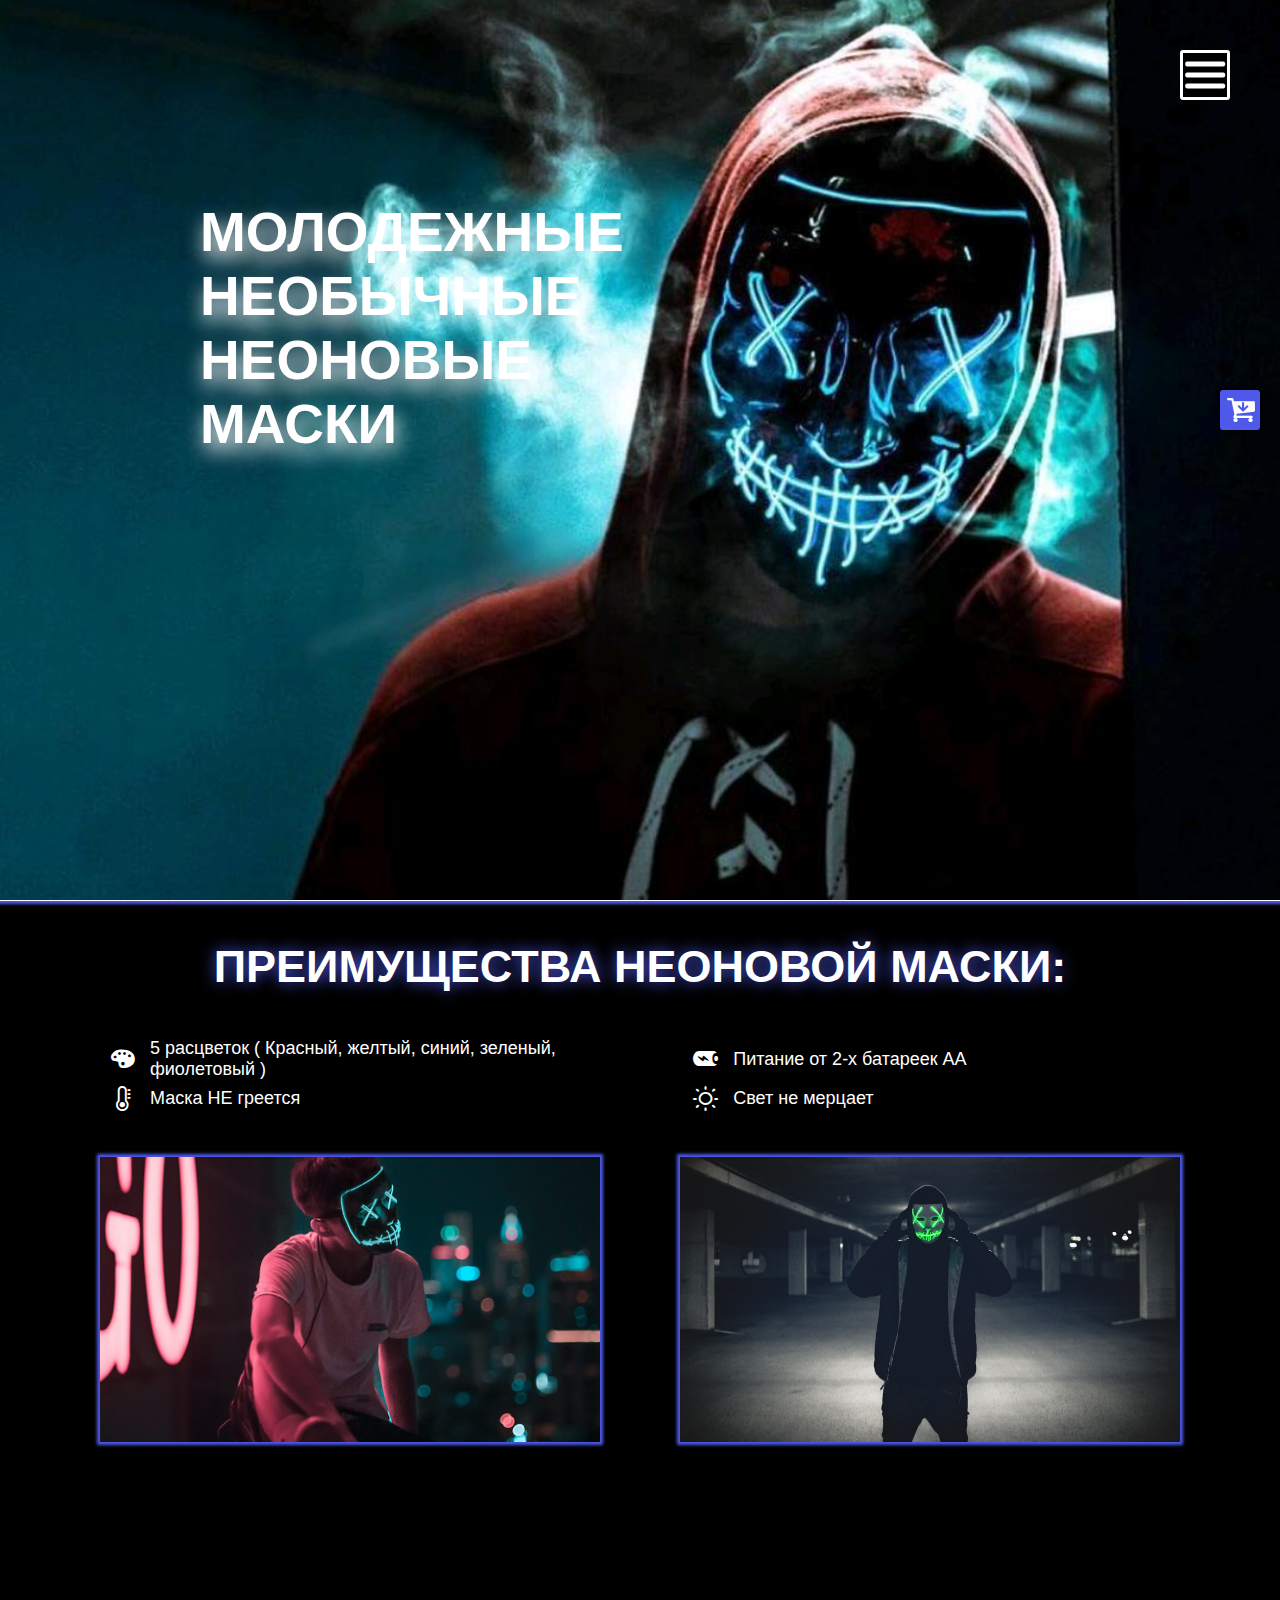
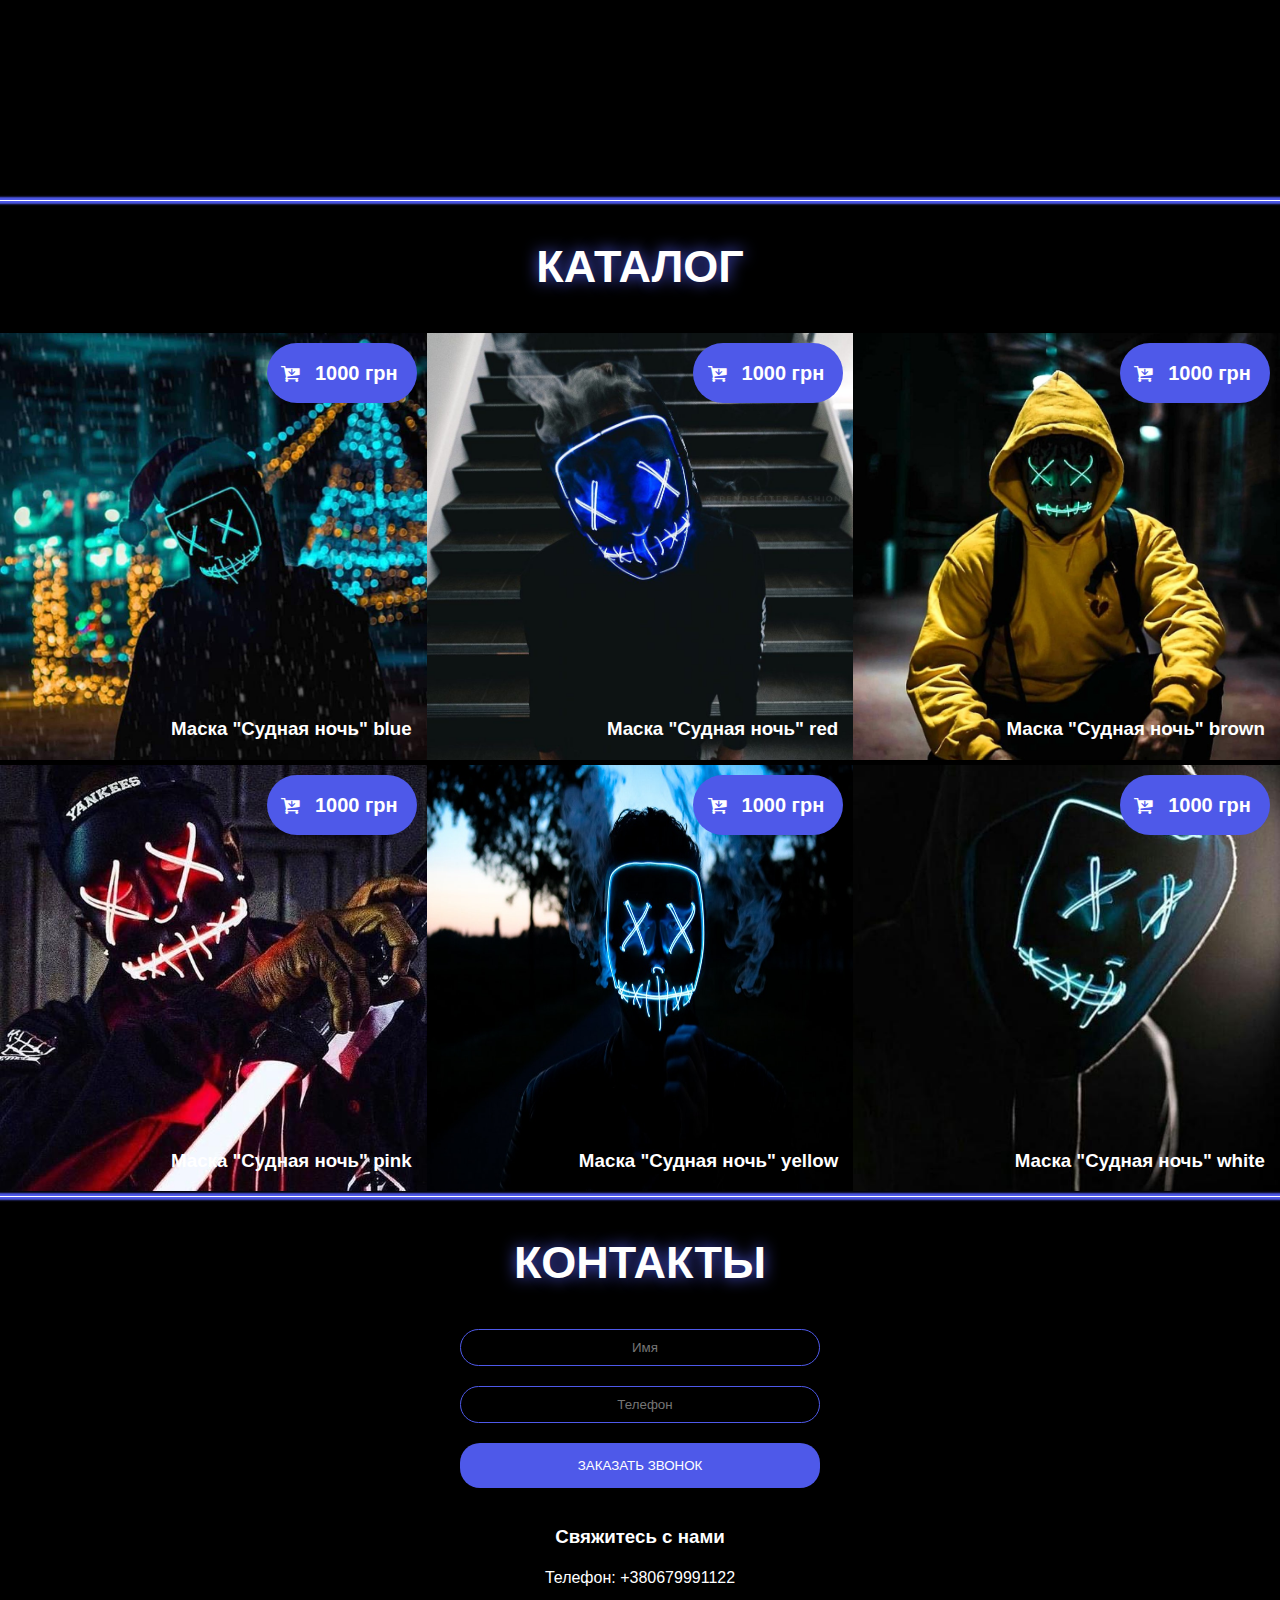
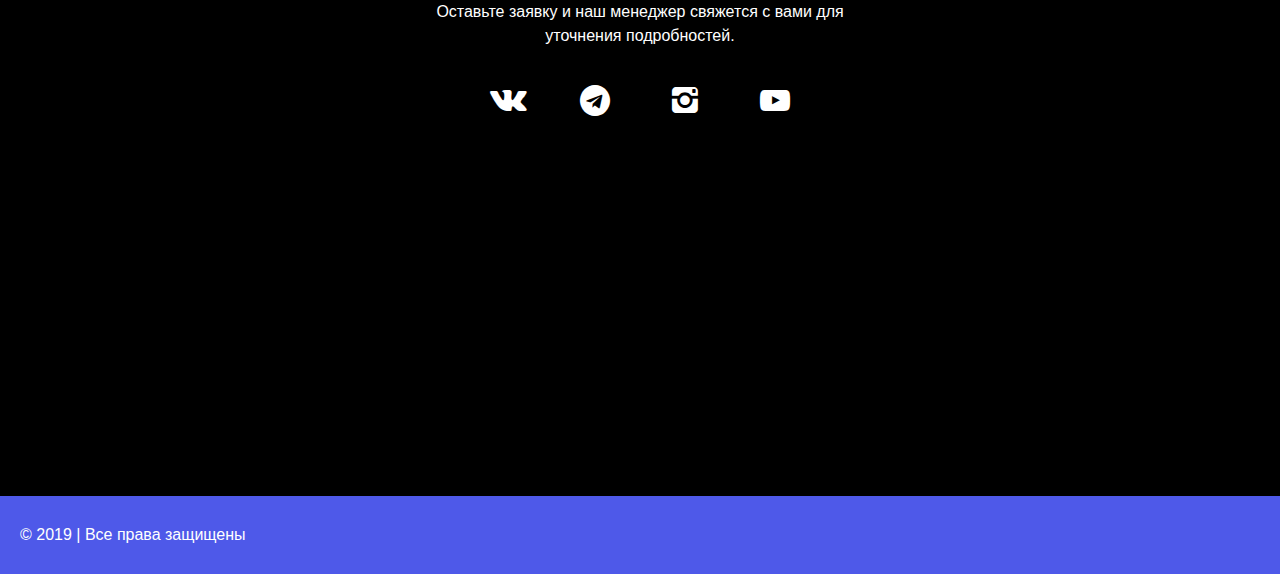
<file: index.html>
<!DOCTYPE html>
<html lang="ru">
<head>
	<meta charset="UTF-8">
	<meta name="viewport" content="width=device-width, initial-scale=1.0">
	<title>Неоновые маски</title>
	<link rel="icon" href="favicon.ico" type="image/x-icon" />
	<link rel="stylesheet" href="css/style.css">
	<link rel="stylesheet" href="css/icons.css">
</head>
<body>
	<button class="burger"><span></span></button>
	<header>
		<div class="header-content">
			<div class="contacts-menu">
				<a href="tel:+380998885511">0998885511</a>
			</div>
			<nav>
				<ul>
					<li><a href="#" data-section="cart">Корзина</a></li>
					<li><a href="#" data-section="catalog">Каталог</a></li>
					<li><a href="#" data-section="contacts">Контакты</a></li>
				</ul>
			</nav>
		</div>
	</header>
	<button class="cart-btn icon-cart-arrow-down"></button>
	<section class="top">
		<h1>Молодежные необычные неоновые маски</h1>
	</section>
	<section class="info">
		<div class="container advantages">
			<div class="advantages-text">
				<h2>Преимущества неоновой маски:</h2>
				<ul class="advantages-list">
					<li class="icon-art-gallery">5 расцветок ( Красный, желтый, синий, зеленый, фиолетовый )</li>
					<li class="icon-battery">Питание от 2-х батареек АА</li>
					<li class="icon-thermometer-0">Маска НЕ греется</li>
					<li class="icon-light-up">Свет не мерцает</li>
				</ul>
			</div>
			<div class="advantages-lightboxes">
				<div class="lightbox"><img src="images/4.jpg" alt="neonmask"></div>
				<div class="lightbox"><img src="images/8.jpg" alt="neonmask"></div>
			</div>
		</div>
	</section>
	<div class="line"></div>
	<section class="catalog" id="catalog">
		<h2>Каталог</h2>
		<div class="catalog-items">
			<div class="item">
				<img src="images/1.jpg" alt="mask">
				<h3 class="caption">Маска "Судная ночь" blue</h3>
				<span class="icon-cart-arrow-down price">1000 грн</span>
				<p>Lorem ipsum dolor sit amet, consectetur adipisicing elit. Ut amet repellendus neque soluta qui necessitatibus, voluptate possimus ipsa, vitae cumque tempora rerum quia laboriosam, impedit perferendis aperiam dignissimos. Adipisci, praesentium.</p>
			</div>
			<div class="item">
				<img src="images/2.jpg" alt="mask">
				<h3 class="caption">Маска "Судная ночь" red</h3>
				<span class="icon-cart-arrow-down price">1000 грн</span>
				<p>Lorem ipsum dolor sit amet, consectetur adipisicing elit. Nulla tempora quam officiis quae laboriosam, repudiandae voluptatem laborum ab magnam sed, vero nisi nemo officia perspiciatis in maiores est voluptatum architecto.</p>
			</div>
			<div class="item">
				<img src="images/3.jpg" alt="mask">
				<h3 class="caption">Маска "Судная ночь" brown</h3>
				<span class="icon-cart-arrow-down price">1000 грн</span>
				<p>Lorem ipsum dolor sit amet, consectetur adipisicing elit. Quam excepturi officia, iure dignissimos? Magnam suscipit sit quae laudantium incidunt aut quibusdam officia doloribus saepe, dolorum vel eius fugiat totam quisquam.</p>
			</div>
			<div class="item">
				<img src="images/11.jpg" alt="mask">
				<h3 class="caption">Маска "Судная ночь" pink</h3>
				<span class="icon-cart-arrow-down price">1000 грн</span>
				<p>Lorem ipsum dolor sit amet, consectetur adipisicing elit. Fuga facilis repellat veritatis deleniti debitis dolor dolorum amet? Labore nulla distinctio aliquid quod repellat, eaque doloribus, magni, praesentium similique officiis natus?</p>
			</div>
			<div class="item">
				<img src="images/6.jpg" alt="mask">
				<h3 class="caption">Маска "Судная ночь" yellow</h3>
				<span class="icon-cart-arrow-down price">1000 грн</span>
				<p>Lorem ipsum dolor sit amet, consectetur adipisicing elit. Repellendus labore voluptas deleniti blanditiis similique, a minima veritatis ipsam doloribus amet explicabo dolore autem in velit, dolor possimus sequi odit tenetur!</p>
			</div>
			<div class="item">
				<img src="images/10.jpg" alt="mask">
				<h3 class="caption">Маска "Судная ночь" white</h3>
				<span class="icon-cart-arrow-down price">1000 грн</span>
				<p>Lorem ipsum dolor sit amet, consectetur adipisicing elit. Voluptate enim ut, dolore commodi reprehenderit maxime. Fugit velit, quos est illum qui necessitatibus, molestias maiores eius minus incidunt excepturi, doloremque? Explicabo!</p>
			</div>
		</div>
	</section>
	<section class="contacts" id="contacts">
		<div class="container">
			<h2>Контакты</h2>
			<div class="contacts-block">
				<form id="callback" method="post" action="telegram.php">
					<input type="text" name="fname" placeholder="Имя">
					<input type="text" name="phone" placeholder="Телефон">
					<button id="callback1" class="btn">Заказать звонок</button>
				</form>
				<div class="contacts-block-text">
					<h3>Свяжитесь с нами</h3>
					<p>Телефон: <a href="tel:0679991122">+380679991122</a></p>
					<p>Оставьте заявку и наш менеджер свяжется с вами для уточнения подробностей.</p>
					<div class="socials">
						<a href="#" class="icon-vk"></a>
						<a href="#" class="icon-telegram"></a>
						<a href="#" class="icon-instagram-1"></a>
						<a href="#" class="icon-youtube-play"></a>
					</div>
				</div>
			</div>
		</div>
	</section>
	<footer>
		© 2019 | Все права защищены
	</footer>
	<!-- <div style="height: 100px;"></div> -->
	<div class="lightbox-ovarlay">
		<div class="lightbox-content">
			<span class="close">&times;</span>
			<img src="images/1.jpg" alt="lightbox">
		</div>
	</div>
	<div class="item-overlay">
		<div class="item-content">
			<span class="close">&times;</span>
			<img src="images/1.jpg" alt="item image">
			<div class="item-content-text">
				<p class="caption"></p>
				<p class="descr"></p>
				<div class="bottom">
					<div class="price"></div>
					<button class="buy icon-cart-plus">купить</button>
				</div>
			</div>
		</div>
	</div>
	<div class="add-product">
		Товар добавлен в корзину
	</div>
	<div class="cart-overlay">
		<div class="cart-content">
			<div class="close-popup">&times;</div>
			<form action="order.php" id="cart">
				<div class="fields">
					<input type="text" name="name" placeholder="имя">
					<input type="text" name="phone" placeholder="телефон">
					<select name="delivery" id="delivery">
						<option value="0">Новая почта</option>
						<option value="1">Курьерская доставка</option>
					</select>
					<input type="text" name="adress"  placeholder="адрес">
<!-- 					<div class="cart-order">
						
					</div> -->
					<div class="cart-order">
						<img src="images/1.jpg" alt="image">
						<div class="name-item">
							Маска "Судная ночь" red
						</div>
						<div class="price" name="price">1000 грн</div>
						<input type="hidden" name="itemname" value="Маска 'Судная ночь' yellow33">
						<input type="hidden" name="price" value="1000 грн">
						<div class="close">&times;</div>
					</div>
					<div class="cart-order">
						<img src="images/1.jpg" alt="image">
						<div class="name-item">
							Маска "Судная ночь" blue
						</div>
						<div class="price" name="price">1000 грн</div>
						<input type="hidden" name="itemname" value="Маска 'Судная ночь' yellow33">
						<input type="hidden" name="price" value="1000 грн">
						<div class="close">&times;</div>
					</div>
					<div class="cart-order">
						<img src="images/1.jpg" alt="image">
						<div class="name-item">
							Маска "Судная ночь" yellow
						</div>
						<div class="price" name="price">1000 грн</div>
						<input type="hidden" name="itemname" value="Маска 'Судная ночь' yellow33">
						<input type="hidden" name="price" value="1000 грн">
						<div class="close">&times;</div>
					</div>
					<button>Заказать</button>
				</div>
			</form>
		</div>
	</div>
	<script src="https://ajax.aspnetcdn.com/ajax/jQuery/jquery-3.3.1.min.js"></script>
	<script src="scripts/jquery.mask.min.js"></script>
	<script src="scripts/script.js"></script>
</body>
</html>
</file>
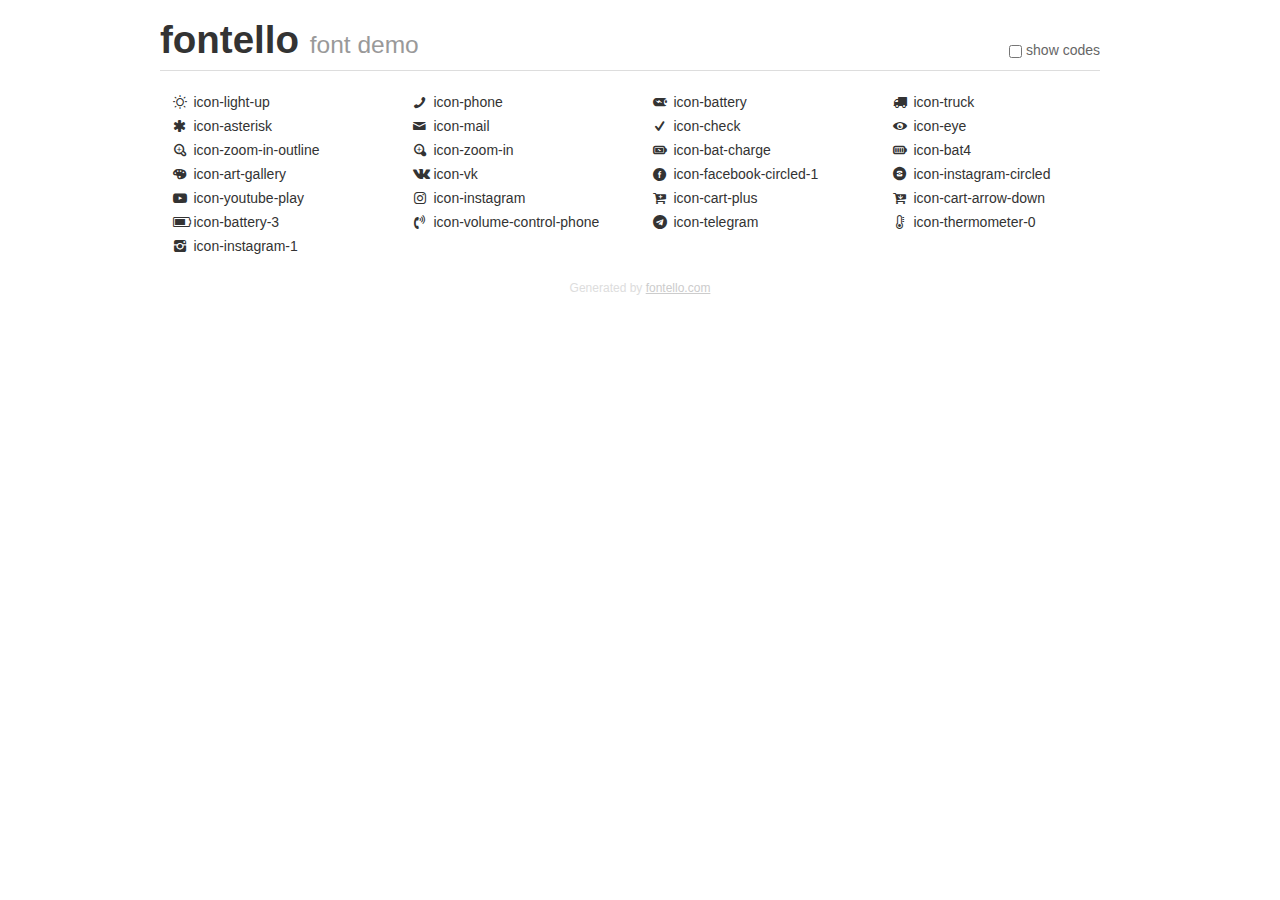
<file: fonts/fontello-ed1f04ac/demo.html>
<!DOCTYPE html>
<html>
  <head><!--[if lt IE 9]><script language="javascript" type="text/javascript" src="//html5shim.googlecode.com/svn/trunk/html5.js"></script><![endif]-->
    <meta charset="UTF-8"><style>/*
 * Bootstrap v2.2.1
 *
 * Copyright 2012 Twitter, Inc
 * Licensed under the Apache License v2.0
 * http://www.apache.org/licenses/LICENSE-2.0
 *
 * Designed and built with all the love in the world @twitter by @mdo and @fat.
 */
.clearfix {
  *zoom: 1;
}
.clearfix:before,
.clearfix:after {
  display: table;
  content: "";
  line-height: 0;
}
.clearfix:after {
  clear: both;
}
html {
  font-size: 100%;
  -webkit-text-size-adjust: 100%;
  -ms-text-size-adjust: 100%;
}
a:focus {
  outline: thin dotted #333;
  outline: 5px auto -webkit-focus-ring-color;
  outline-offset: -2px;
}
a:hover,
a:active {
  outline: 0;
}
button,
input,
select,
textarea {
  margin: 0;
  font-size: 100%;
  vertical-align: middle;
}
button,
input {
  *overflow: visible;
  line-height: normal;
}
button::-moz-focus-inner,
input::-moz-focus-inner {
  padding: 0;
  border: 0;
}
body {
  margin: 0;
  font-family: "Helvetica Neue", Helvetica, Arial, sans-serif;
  font-size: 14px;
  line-height: 20px;
  color: #333;
  background-color: #fff;
}
a {
  color: #08c;
  text-decoration: none;
}
a:hover {
  color: #005580;
  text-decoration: underline;
}
.row {
  margin-left: -20px;
  *zoom: 1;
}
.row:before,
.row:after {
  display: table;
  content: "";
  line-height: 0;
}
.row:after {
  clear: both;
}
[class*="span"] {
  float: left;
  min-height: 1px;
  margin-left: 20px;
}
.container,
.navbar-static-top .container,
.navbar-fixed-top .container,
.navbar-fixed-bottom .container {
  width: 940px;
}
.span12 {
  width: 940px;
}
.span11 {
  width: 860px;
}
.span10 {
  width: 780px;
}
.span9 {
  width: 700px;
}
.span8 {
  width: 620px;
}
.span7 {
  width: 540px;
}
.span6 {
  width: 460px;
}
.span5 {
  width: 380px;
}
.span4 {
  width: 300px;
}
.span3 {
  width: 220px;
}
.span2 {
  width: 140px;
}
.span1 {
  width: 60px;
}
[class*="span"].pull-right,
.row-fluid [class*="span"].pull-right {
  float: right;
}
.container {
  margin-right: auto;
  margin-left: auto;
  *zoom: 1;
}
.container:before,
.container:after {
  display: table;
  content: "";
  line-height: 0;
}
.container:after {
  clear: both;
}
p {
  margin: 0 0 10px;
}
.lead {
  margin-bottom: 20px;
  font-size: 21px;
  font-weight: 200;
  line-height: 30px;
}
small {
  font-size: 85%;
}
h1 {
  margin: 10px 0;
  font-family: inherit;
  font-weight: bold;
  line-height: 20px;
  color: inherit;
  text-rendering: optimizelegibility;
}
h1 small {
  font-weight: normal;
  line-height: 1;
  color: #999;
}
h1 {
  line-height: 40px;
}
h1 {
  font-size: 38.5px;
}
h1 small {
  font-size: 24.5px;
}
body {
  margin-top: 90px;
}
.header {
  position: fixed;
  top: 0;
  left: 50%;
  margin-left: -480px;
  background-color: #fff;
  border-bottom: 1px solid #ddd;
  padding-top: 10px;
  z-index: 10;
}
.footer {
  color: #ddd;
  font-size: 12px;
  text-align: center;
  margin-top: 20px;
}
.footer a {
  color: #ccc;
  text-decoration: underline;
}
.the-icons {
  font-size: 14px;
  line-height: 24px;
}
.switch {
  position: absolute;
  right: 0;
  bottom: 10px;
  color: #666;
}
.switch input {
  margin-right: 0.3em;
}
.codesOn .i-name {
  display: none;
}
.codesOn .i-code {
  display: inline;
}
.i-code {
  display: none;
}
@font-face {
      font-family: 'fontello';
      src: url('./font/fontello.eot?51770106');
      src: url('./font/fontello.eot?51770106#iefix') format('embedded-opentype'),
           url('./font/fontello.woff?51770106') format('woff'),
           url('./font/fontello.ttf?51770106') format('truetype'),
           url('./font/fontello.svg?51770106#fontello') format('svg');
      font-weight: normal;
      font-style: normal;
    }
     
     
    .demo-icon
    {
      font-family: "fontello";
      font-style: normal;
      font-weight: normal;
      speak: none;
     
      display: inline-block;
      text-decoration: inherit;
      width: 1em;
      margin-right: .2em;
      text-align: center;
      /* opacity: .8; */
     
      /* For safety - reset parent styles, that can break glyph codes*/
      font-variant: normal;
      text-transform: none;
     
      /* fix buttons height, for twitter bootstrap */
      line-height: 1em;
     
      /* Animation center compensation - margins should be symmetric */
      /* remove if not needed */
      margin-left: .2em;
     
      /* You can be more comfortable with increased icons size */
      /* font-size: 120%; */
     
      /* Font smoothing. That was taken from TWBS */
      -webkit-font-smoothing: antialiased;
      -moz-osx-font-smoothing: grayscale;
     
      /* Uncomment for 3D effect */
      /* text-shadow: 1px 1px 1px rgba(127, 127, 127, 0.3); */
    }
     </style>
    <link rel="stylesheet" href="css/animation.css"><!--[if IE 7]><link rel="stylesheet" href="css/" + font.fontname + "-ie7.css"><![endif]-->
    <script>
      function toggleCodes(on) {
        var obj = document.getElementById('icons');
      
        if (on) {
          obj.className += ' codesOn';
        } else {
          obj.className = obj.className.replace(' codesOn', '');
        }
      }
      
    </script>
  </head>
  <body>
    <div class="container header">
      <h1>fontello <small>font demo</small></h1>
      <label class="switch">
        <input type="checkbox" onclick="toggleCodes(this.checked)">show codes
      </label>
    </div>
    <div class="container" id="icons">
      <div class="row">
        <div class="the-icons span3" title="Code: 0xe800"><i class="demo-icon icon-light-up">&#xe800;</i> <span class="i-name">icon-light-up</span><span class="i-code">0xe800</span></div>
        <div class="the-icons span3" title="Code: 0xe801"><i class="demo-icon icon-phone">&#xe801;</i> <span class="i-name">icon-phone</span><span class="i-code">0xe801</span></div>
        <div class="the-icons span3" title="Code: 0xe802"><i class="demo-icon icon-battery">&#xe802;</i> <span class="i-name">icon-battery</span><span class="i-code">0xe802</span></div>
        <div class="the-icons span3" title="Code: 0xe803"><i class="demo-icon icon-truck">&#xe803;</i> <span class="i-name">icon-truck</span><span class="i-code">0xe803</span></div>
      </div>
      <div class="row">
        <div class="the-icons span3" title="Code: 0xe804"><i class="demo-icon icon-asterisk">&#xe804;</i> <span class="i-name">icon-asterisk</span><span class="i-code">0xe804</span></div>
        <div class="the-icons span3" title="Code: 0xe805"><i class="demo-icon icon-mail">&#xe805;</i> <span class="i-name">icon-mail</span><span class="i-code">0xe805</span></div>
        <div class="the-icons span3" title="Code: 0xe806"><i class="demo-icon icon-check">&#xe806;</i> <span class="i-name">icon-check</span><span class="i-code">0xe806</span></div>
        <div class="the-icons span3" title="Code: 0xe807"><i class="demo-icon icon-eye">&#xe807;</i> <span class="i-name">icon-eye</span><span class="i-code">0xe807</span></div>
      </div>
      <div class="row">
        <div class="the-icons span3" title="Code: 0xe808"><i class="demo-icon icon-zoom-in-outline">&#xe808;</i> <span class="i-name">icon-zoom-in-outline</span><span class="i-code">0xe808</span></div>
        <div class="the-icons span3" title="Code: 0xe809"><i class="demo-icon icon-zoom-in">&#xe809;</i> <span class="i-name">icon-zoom-in</span><span class="i-code">0xe809</span></div>
        <div class="the-icons span3" title="Code: 0xe80a"><i class="demo-icon icon-bat-charge">&#xe80a;</i> <span class="i-name">icon-bat-charge</span><span class="i-code">0xe80a</span></div>
        <div class="the-icons span3" title="Code: 0xe80b"><i class="demo-icon icon-bat4">&#xe80b;</i> <span class="i-name">icon-bat4</span><span class="i-code">0xe80b</span></div>
      </div>
      <div class="row">
        <div class="the-icons span3" title="Code: 0xe80c"><i class="demo-icon icon-art-gallery">&#xe80c;</i> <span class="i-name">icon-art-gallery</span><span class="i-code">0xe80c</span></div>
        <div class="the-icons span3" title="Code: 0xe80d"><i class="demo-icon icon-vk">&#xe80d;</i> <span class="i-name">icon-vk</span><span class="i-code">0xe80d</span></div>
        <div class="the-icons span3" title="Code: 0xf051"><i class="demo-icon icon-facebook-circled-1">&#xf051;</i> <span class="i-name">icon-facebook-circled-1</span><span class="i-code">0xf051</span></div>
        <div class="the-icons span3" title="Code: 0xf05e"><i class="demo-icon icon-instagram-circled">&#xf05e;</i> <span class="i-name">icon-instagram-circled</span><span class="i-code">0xf05e</span></div>
      </div>
      <div class="row">
        <div class="the-icons span3" title="Code: 0xf16a"><i class="demo-icon icon-youtube-play">&#xf16a;</i> <span class="i-name">icon-youtube-play</span><span class="i-code">0xf16a</span></div>
        <div class="the-icons span3" title="Code: 0xf16d"><i class="demo-icon icon-instagram">&#xf16d;</i> <span class="i-name">icon-instagram</span><span class="i-code">0xf16d</span></div>
        <div class="the-icons span3" title="Code: 0xf217"><i class="demo-icon icon-cart-plus">&#xf217;</i> <span class="i-name">icon-cart-plus</span><span class="i-code">0xf217</span></div>
        <div class="the-icons span3" title="Code: 0xf218"><i class="demo-icon icon-cart-arrow-down">&#xf218;</i> <span class="i-name">icon-cart-arrow-down</span><span class="i-code">0xf218</span></div>
      </div>
      <div class="row">
        <div class="the-icons span3" title="Code: 0xf241"><i class="demo-icon icon-battery-3">&#xf241;</i> <span class="i-name">icon-battery-3</span><span class="i-code">0xf241</span></div>
        <div class="the-icons span3" title="Code: 0xf2a0"><i class="demo-icon icon-volume-control-phone">&#xf2a0;</i> <span class="i-name">icon-volume-control-phone</span><span class="i-code">0xf2a0</span></div>
        <div class="the-icons span3" title="Code: 0xf2c6"><i class="demo-icon icon-telegram">&#xf2c6;</i> <span class="i-name">icon-telegram</span><span class="i-code">0xf2c6</span></div>
        <div class="the-icons span3" title="Code: 0xf2cb"><i class="demo-icon icon-thermometer-0">&#xf2cb;</i> <span class="i-name">icon-thermometer-0</span><span class="i-code">0xf2cb</span></div>
      </div>
      <div class="row">
        <div class="the-icons span3" title="Code: 0xf32d"><i class="demo-icon icon-instagram-1">&#xf32d;</i> <span class="i-name">icon-instagram-1</span><span class="i-code">0xf32d</span></div>
      </div>
    </div>
    <div class="container footer">Generated by <a href="http://fontello.com">fontello.com</a></div>
  </body>
</html>
</file>
<file: css/style.css>
html,body{font-size:16px}body{margin:0;padding:0;font-family:"Arial","Helvetica",sans-serif;background-color:#000}*{-webkit-box-sizing:border-box;box-sizing:border-box;margin:0;padding:0}ul{list-style:none}a{text-decoration:none;display:inline-block;color:#fff}img{width:100%}p{color:#fff}h1,h2{color:#fff;text-transform:uppercase}h1{font-size:25px}h2{font-size:21px;text-align:center;text-shadow:0px 0px 15px #4e59e9}::-webkit-scrollbar{width:10px}::-webkit-scrollbar-track{background:#f1f1f1}::-webkit-scrollbar-thumb{background:#888;border-radius:5px}::-webkit-scrollbar-thumb:hover{background:#555}@media screen and (min-width: 960px){h1{font-size:55px}h2{font-size:45px}}.container{max-width:1200px;margin:0 auto;height:100%;padding:0 20px}.burger{position:fixed;top:20px;right:20px;padding:2px;width:50px;height:50px;background-color:#000;border:3px solid #fff;border-radius:3px;z-index:10;outline:none;cursor:pointer}.burger span,.burger::before,.burger::after{display:block;border-radius:2px;position:absolute;top:50%;left:50%;width:90%;-webkit-transform:translate(-50%, -50%);transform:translate(-50%, -50%);background-color:#fff;display:block;height:5px;content:"";-webkit-transition:.5s;transition:.5s}.burger span{-webkit-transition:.2s;transition:.2s}.burger::before{top:25%}.burger::after{top:75%}.burger.active span{width:0;height:0}.burger.active::before{top:50%;-webkit-transform:translate(-50%, -50%) rotate(-45deg);transform:translate(-50%, -50%) rotate(-45deg)}.burger.active::after{top:50%;-webkit-transform:translate(-50%, -50%) rotate(45deg);transform:translate(-50%, -50%) rotate(45deg)}header{background-color:rgba(0,0,0,0.75);color:#fff;position:fixed;top:0;left:0;width:100%;height:0%;overflow:hidden;z-index:5}header.active{height:100%}header .header-content{display:-webkit-box;display:-ms-flexbox;display:flex;-webkit-box-orient:vertical;-webkit-box-direction:normal;-ms-flex-direction:column;flex-direction:column;text-align:center;position:relative;top:25%;width:50%;margin:0 auto}header .header-content a{text-transform:uppercase;color:#fff;padding:5px}header .header-content .contacts-menu a{font-size:20px}header .header-content nav ul li{margin-top:10px}@media screen and (min-width: 960px){.burger{top:50px;right:50px}}section.top{background-image:url("../images/9.jpg");background-repeat:no-repeat;background-size:cover;height:100vh;padding:90px 20px}section.top h1{max-width:200px;text-shadow:2px 10px 20px #fff}@media screen and (min-width: 960px){section.top{padding:200px;background-position:0 25%}section.top h1{max-width:450px;text-shadow:2px 10px 20px #fff}}section.info{min-height:100vh;position:relative;overflow:hidden}section.info::before{content:"";display:block;border-top:1.5px solid #fff;-webkit-box-shadow:0 0 3px 3px #4e59e9;box-shadow:0 0 3px 3px #4e59e9}section.info .advantages{padding-top:40px}section.info .advantages-text{text-align:center}section.info .advantages-list{color:#fff;text-align:left;margin:20px 0}section.info .advantages-list li{padding:5px 0 3px 50px;position:relative}section.info .advantages-list li:before{display:block;font-size:25px;position:absolute;top:50%;left:5px;-webkit-transform:translateY(-50%);transform:translateY(-50%)}section.info .advantages-lightboxes{min-height:300px}section.info .advantages-lightboxes .lightbox{position:relative;padding-top:65%;overflow:hidden;margin-bottom:15px;-webkit-box-shadow:0 0 3px 3px #4e59e9;box-shadow:0 0 3px 3px #4e59e9}section.info .advantages-lightboxes .lightbox img{position:absolute;top:50%;left:50%;-webkit-transform:translate(-50%, -50%);transform:translate(-50%, -50%)}@media screen and (min-width: 960px){section.info .advantages-list{display:-webkit-box;display:-ms-flexbox;display:flex;-ms-flex-wrap:wrap;flex-wrap:wrap;-webkit-box-pack:justify;-ms-flex-pack:justify;justify-content:space-between;font-size:18px;padding:0 40px;margin:40px 0}section.info .advantages-list li{display:-webkit-box;display:-ms-flexbox;display:flex;-webkit-box-align:center;-ms-flex-align:center;align-items:center;width:46%}section.info .advantages-lightboxes{display:-webkit-box;display:-ms-flexbox;display:flex;-ms-flex-pack:distribute;justify-content:space-around;margin-top:45px}section.info .advantages-lightboxes .lightbox{position:relative;width:49%;max-width:500px;max-height:300px;padding-top:0}section.info .advantages-lightboxes .lightbox img{position:absolute;top:50%;left:50%;-webkit-transform:translate(-50%, -50%);transform:translate(-50%, -50%);cursor:pointer}}.lightbox-ovarlay{display:none;-webkit-box-pack:center;-ms-flex-pack:center;justify-content:center;-webkit-box-align:center;-ms-flex-align:center;align-items:center;position:fixed;top:0;left:0;z-index:20;width:100%;height:100vh;background-color:rgba(0,0,0,0.9)}.lightbox-ovarlay .lightbox-content{position:relative;overflow:hidden;max-width:700px;width:90%;height:auto;max-height:85%;display:-webkit-box;display:-ms-flexbox;display:flex;-webkit-box-align:center;-ms-flex-align:center;align-items:center;-webkit-box-pack:center;-ms-flex-pack:center;justify-content:center;border:2px solid #fff}.lightbox-ovarlay .lightbox-content img{-o-object-fit:cover;object-fit:cover}.lightbox-ovarlay .lightbox-content .close{position:absolute;top:10px;right:10px;color:#fff;font-size:30px;z-index:1;cursor:pointer}.catalog{min-height:100vh;position:relative}.catalog::before{content:"";display:block;border-top:1.5px solid #fff;-webkit-box-shadow:0 0px 2px 3px #4e59e9;box-shadow:0 0px 2px 3px #4e59e9}.catalog h2{padding:40px 0}.catalog-items .item{width:100%;position:relative;padding:0;text-align:right;margin-bottom:5px;overflow:hidden;cursor:pointer}.catalog-items .item:before{content:"";display:block;padding-top:100%}.catalog-items .item p{overflow:hidden;width:.1px;height:.1px;opacity:0}.catalog-items .item img{position:absolute;top:0;left:0;z-index:0;min-height:100%}.catalog-items .item h3,.catalog-items .item span{position:absolute;z-index:1;color:#fff}.catalog-items .item h3{padding:15px;bottom:1%;right:0}.catalog-items .item span{font-size:18px;font-weight:bold;background-color:#4e59e9;width:120px;height:50px;display:block;padding:15px;border-radius:25px;top:10px;right:10px}.catalog-items .item span:before{position:absolute;top:50%;left:12px;-webkit-transform:translate(-50%, -50%);transform:translate(-50%, -50%)}.item-overlay{position:fixed;top:0;right:0;z-index:11;width:100%;height:100%;background-color:rgba(0,0,0,0.75);display:none;-webkit-box-pack:center;-ms-flex-pack:center;justify-content:center}.item-content{position:relative;width:100%;height:100vh;max-width:400px;background-color:#fff;color:#000;overflow-y:scroll}.item-content *{color:#000}.item-content .close{position:absolute;top:20px;right:20px;font-size:40px;color:#fff;cursor:pointer}.item-content .item-content-text{padding:15px}.item-content .item-content-text .caption{font-size:25px;margin-bottom:10px}.item-content .item-content-text .bottom{display:-webkit-box;display:-ms-flexbox;display:flex;-webkit-box-pack:justify;-ms-flex-pack:justify;justify-content:space-between;margin-top:15px}.item-content .item-content-text .bottom .price{display:-webkit-box;display:-ms-flexbox;display:flex;-webkit-box-align:center;-ms-flex-align:center;align-items:center;font-weight:bold;font-size:18px}.item-content .item-content-text .bottom .buy{padding:15px 20px;border:none;border-radius:20px;background-color:#4e59e9;color:#fff;text-transform:uppercase;position:relative;width:115px;text-align:right;outline:none;cursor:pointer}.item-content .item-content-text .bottom .buy:before{position:absolute;left:10px;font-size:18px}.add-product{padding:30px;background-color:#4e59e9;border-radius:20px;text-transform:uppercase;color:#fff;position:fixed;bottom:20px;left:-100%;-webkit-transition:1s;transition:1s;z-index:20}.cart-overlay{display:none;background-color:rgba(0,0,0,0.75);position:fixed;top:0;left:0;width:100%;height:100%;z-index:20;padding-top:50px}.cart-content{width:100%;max-width:480px;background-color:#000;padding:25px 25px 35px;margin:0 auto;-webkit-box-shadow:0 0 5px 5px #fff;box-shadow:0 0 5px 5px #fff;border-radius:5px;position:relative}.cart-content .close-popup{position:absolute;top:2px;right:7px;font-size:30px;color:#fff;cursor:pointer}.cart-content .fields{display:-webkit-box;display:-ms-flexbox;display:flex;-webkit-box-orient:vertical;-webkit-box-direction:normal;-ms-flex-direction:column;flex-direction:column;-ms-flex-pack:distribute;justify-content:space-around}.cart-content .fields input,.cart-content .fields select{padding:10px 5px;border:none;border-radius:5px;margin:0 0 10px;outline:none}.cart-content .fields input::-webkit-input-placeholder,.cart-content .fields select::-webkit-input-placeholder{text-transform:uppercase}.cart-content .fields input:-ms-input-placeholder,.cart-content .fields select:-ms-input-placeholder{text-transform:uppercase}.cart-content .fields input::-ms-input-placeholder,.cart-content .fields select::-ms-input-placeholder{text-transform:uppercase}.cart-content .fields input::placeholder,.cart-content .fields select::placeholder{text-transform:uppercase}.cart-content .fields .cart-order{margin:0 0 10px}.cart-content .fields .cart-order div{display:-webkit-box;display:-ms-flexbox;display:flex;-webkit-box-align:center;-ms-flex-align:center;align-items:center}.cart-content .fields button{background-color:#4e59e9;color:#fff;text-transform:uppercase;border:none;padding:10px;border-radius:10px}.cart-btn{position:fixed;right:20px;bottom:50%;-webkit-transform:translateY(-50%);transform:translateY(-50%);background-color:#4e59e9;font-size:30px;outline:none;display:block;width:40px;height:40px;border:none;border-radius:3px;color:#fff;-webkit-box-shadow:0 0 3px 1px #000;box-shadow:0 0 3px 1px #000;z-index:4;cursor:pointer;-webkit-animation-name:cartBtn;animation-name:cartBtn;-webkit-animation-duration:2s;animation-duration:2s;-webkit-animation-iteration-count:infinite;animation-iteration-count:infinite;-webkit-animation-direction:alternate;animation-direction:alternate}@-webkit-keyframes cartBtn{0%{-webkit-transform:translateY(-50%) rotate(-15deg);transform:translateY(-50%) rotate(-15deg)}100%{-webkit-transform:translateY(-50%) rotate(15deg);transform:translateY(-50%) rotate(15deg)}}@keyframes cartBtn{0%{-webkit-transform:translateY(-50%) rotate(-15deg);transform:translateY(-50%) rotate(-15deg)}100%{-webkit-transform:translateY(-50%) rotate(15deg);transform:translateY(-50%) rotate(15deg)}}.cart-order{display:-webkit-box;display:-ms-flexbox;display:flex;-webkit-box-pack:justify;-ms-flex-pack:justify;justify-content:space-between;color:#fff;border:1px solid #4e59e9;border-radius:5px;padding:0 10px 0 0;-webkit-box-align:center;-ms-flex-align:center;align-items:center}.cart-order img{width:50px;height:50px;border-radius:5px}.cart-order .close{font-size:20px;width:30px;height:30px;-webkit-box-pack:center;-ms-flex-pack:center;justify-content:center;cursor:pointer}@media screen and (min-width: 480px){.catalog-items{display:-webkit-box;display:-ms-flexbox;display:flex;-ms-flex-wrap:wrap;flex-wrap:wrap}.catalog-items .item{width:50%}}@media screen and (min-width: 960px){.catalog-items{display:-webkit-box;display:-ms-flexbox;display:flex;-ms-flex-wrap:wrap;flex-wrap:wrap}.catalog-items .item{width:33.33%}.catalog-items .item span{width:150px;height:60px;font-size:20px;padding:19px;border-radius:30px}.catalog-items .item span:before{font-size:20px;left:20px}}.request-has-been-sent{font-size:30px;text-align:center;color:#fff}.contacts{min-height:100vh;position:relative}.contacts::before{content:"";display:block;border-top:1.5px solid #fff;-webkit-box-shadow:0 0px 2px 3px #4e59e9;box-shadow:0 0px 2px 3px #4e59e9}.contacts h2{padding:40px 0}.contacts-block{display:-webkit-box;display:-ms-flexbox;display:flex;-webkit-box-orient:vertical;-webkit-box-direction:normal;-ms-flex-direction:column;flex-direction:column;max-width:480px;margin:0 auto;line-height:1.5}.contacts-block input{background-color:transparent;border:1px solid #4e59e9;border-radius:20px;padding:10px 10px 10px 20px;margin:0 auto 20px;display:block;width:75%;text-align:center;color:#fff;outline:none}.contacts-block .btn{display:block;width:75%;margin:0 auto;padding:15px 0px;border:none;border-radius:20px;background-color:#4e59e9;color:#fff;text-transform:uppercase;outline:none}.contacts-block h3{color:#fff;padding:35px 0 15px;text-align:center}.contacts-block p{margin-bottom:10px;text-align:center}.contacts-block .socials{display:-webkit-box;display:-ms-flexbox;display:flex;-ms-flex-pack:distribute;justify-content:space-around;max-width:360px;margin:30px auto 0}.contacts-block .socials a{font-size:30px}footer{background-color:#4e59e9;color:#fff;padding:30px 20px}
</file>
<file: css/icons.css>
@font-face {
  font-family: 'fontello';
  src: url('../fonts/fontello.eot?56034360');
  src: url('../fonts/fontello.eot?56034360#iefix') format('embedded-opentype'),
       url('../fonts/fontello.woff2?56034360') format('woff2'),
       url('../fonts/fontello.woff?56034360') format('woff'),
       url('../fonts/fontello.ttf?56034360') format('truetype'),
       url('../fonts/fontello.svg?56034360#fontello') format('svg');
  font-weight: normal;
  font-style: normal;
}
/* Chrome hack: SVG is rendered more smooth in Windozze. 100% magic, uncomment if you need it. */
/* Note, that will break hinting! In other OS-es font will be not as sharp as it could be */
/*
@media screen and (-webkit-min-device-pixel-ratio:0) {
  @font-face {
    font-family: 'fontello';
    src: url('../font/fontello.svg?56034360#fontello') format('svg');
  }
}
*/
 
 [class^="icon-"]:before, [class*=" icon-"]:before {
  font-family: "fontello";
  font-style: normal;
  font-weight: normal;
  speak: none;
 
  display: inline-block;
  text-decoration: inherit;
  width: 1em;
  margin-right: .2em;
  text-align: center;
  /* opacity: .8; */
 
  /* For safety - reset parent styles, that can break glyph codes*/
  font-variant: normal;
  text-transform: none;
 
  /* fix buttons height, for twitter bootstrap */
  line-height: 1em;
 
  /* Animation center compensation - margins should be symmetric */
  /* remove if not needed */
  margin-left: .2em;
 
  /* you can be more comfortable with increased icons size */
  /* font-size: 120%; */
 
  /* Font smoothing. That was taken from TWBS */
  -webkit-font-smoothing: antialiased;
  -moz-osx-font-smoothing: grayscale;
 
  /* Uncomment for 3D effect */
  /* text-shadow: 1px 1px 1px rgba(127, 127, 127, 0.3); */
}
 
.icon-light-up:before { content: '\e800'; } /* '' */
.icon-phone:before { content: '\e801'; } /* '' */
.icon-battery:before { content: '\e802'; } /* '' */
.icon-truck:before { content: '\e803'; } /* '' */
.icon-asterisk:before { content: '\e804'; } /* '' */
.icon-mail:before { content: '\e805'; } /* '' */
.icon-check:before { content: '\e806'; } /* '' */
.icon-eye:before { content: '\e807'; } /* '' */
.icon-zoom-in-outline:before { content: '\e808'; } /* '' */
.icon-zoom-in:before { content: '\e809'; } /* '' */
.icon-bat-charge:before { content: '\e80a'; } /* '' */
.icon-bat4:before { content: '\e80b'; } /* '' */
.icon-art-gallery:before { content: '\e80c'; } /* '' */
.icon-vk:before { content: '\e80d'; } /* '' */
.icon-facebook-circled-1:before { content: '\f051'; } /* '' */
.icon-instagram-circled:before { content: '\f05e'; } /* '' */
.icon-youtube-play:before { content: '\f16a'; } /* '' */
.icon-instagram:before { content: '\f16d'; } /* '' */
.icon-cart-plus:before { content: '\f217'; } /* '' */
.icon-cart-arrow-down:before { content: '\f218'; } /* '' */
.icon-battery-3:before { content: '\f241'; } /* '' */
.icon-volume-control-phone:before { content: '\f2a0'; } /* '' */
.icon-telegram:before { content: '\f2c6'; } /* '' */
.icon-thermometer-0:before { content: '\f2cb'; } /* '' */
.icon-instagram-1:before { content: '\f32d'; } /* '' */
</file>
<file: fonts/fontello-ed1f04ac/css/animation.css>
/*
   Animation example, for spinners
*/
.animate-spin {
  -moz-animation: spin 2s infinite linear;
  -o-animation: spin 2s infinite linear;
  -webkit-animation: spin 2s infinite linear;
  animation: spin 2s infinite linear;
  display: inline-block;
}
@-moz-keyframes spin {
  0% {
    -moz-transform: rotate(0deg);
    -o-transform: rotate(0deg);
    -webkit-transform: rotate(0deg);
    transform: rotate(0deg);
  }

  100% {
    -moz-transform: rotate(359deg);
    -o-transform: rotate(359deg);
    -webkit-transform: rotate(359deg);
    transform: rotate(359deg);
  }
}
@-webkit-keyframes spin {
  0% {
    -moz-transform: rotate(0deg);
    -o-transform: rotate(0deg);
    -webkit-transform: rotate(0deg);
    transform: rotate(0deg);
  }

  100% {
    -moz-transform: rotate(359deg);
    -o-transform: rotate(359deg);
    -webkit-transform: rotate(359deg);
    transform: rotate(359deg);
  }
}
@-o-keyframes spin {
  0% {
    -moz-transform: rotate(0deg);
    -o-transform: rotate(0deg);
    -webkit-transform: rotate(0deg);
    transform: rotate(0deg);
  }

  100% {
    -moz-transform: rotate(359deg);
    -o-transform: rotate(359deg);
    -webkit-transform: rotate(359deg);
    transform: rotate(359deg);
  }
}
@-ms-keyframes spin {
  0% {
    -moz-transform: rotate(0deg);
    -o-transform: rotate(0deg);
    -webkit-transform: rotate(0deg);
    transform: rotate(0deg);
  }

  100% {
    -moz-transform: rotate(359deg);
    -o-transform: rotate(359deg);
    -webkit-transform: rotate(359deg);
    transform: rotate(359deg);
  }
}
@keyframes spin {
  0% {
    -moz-transform: rotate(0deg);
    -o-transform: rotate(0deg);
    -webkit-transform: rotate(0deg);
    transform: rotate(0deg);
  }

  100% {
    -moz-transform: rotate(359deg);
    -o-transform: rotate(359deg);
    -webkit-transform: rotate(359deg);
    transform: rotate(359deg);
  }
}
</file>
